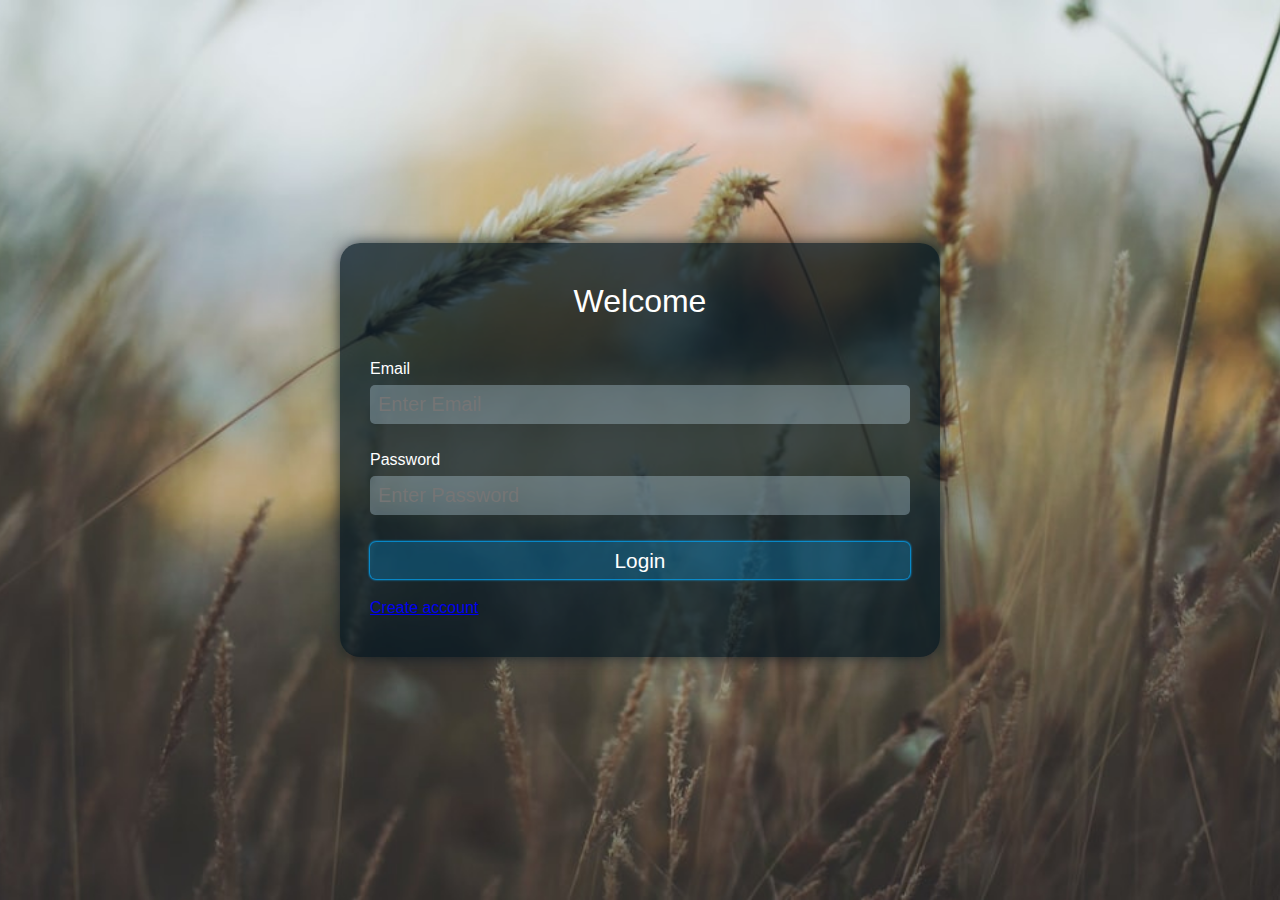
<file: index.html>
<!DOCTYPE html>
<html lang="en">
    <head>
        <meta charset="UTF-8">
        <meta http-equiv="x-ua-compatible" content="IE=edge">
        <meta name="viewport">
        <title>Document</title>
        <link rel="stylesheet" href="style.css">
    </head>
    <body>
        <div class="full-screen-container">
            <div class="login-container">
                <h1 class="login-title">Welcome</h1>
                <form action="post" class="form">
                    <div class="input-group">
                        <label for="email">Email</label>
                        <input type="email" class="email" name="email" placeholder="Enter Email" required>
                   <span>  </span>
                    </div>

                    <div class="input-group">
                        <label for="password">Password</label>
                        <input type="password" class="password" name="password" placeholder="Enter Password" required>
                        <span>  </span>
                    </div>
                    <button type="submit" class="login-button">Login</button>
                    <div class="sing-up-word"><a href="create.html">Create account</a></div>     
                </form>
            </div>
        </div>
    </body>
</html>
</file>
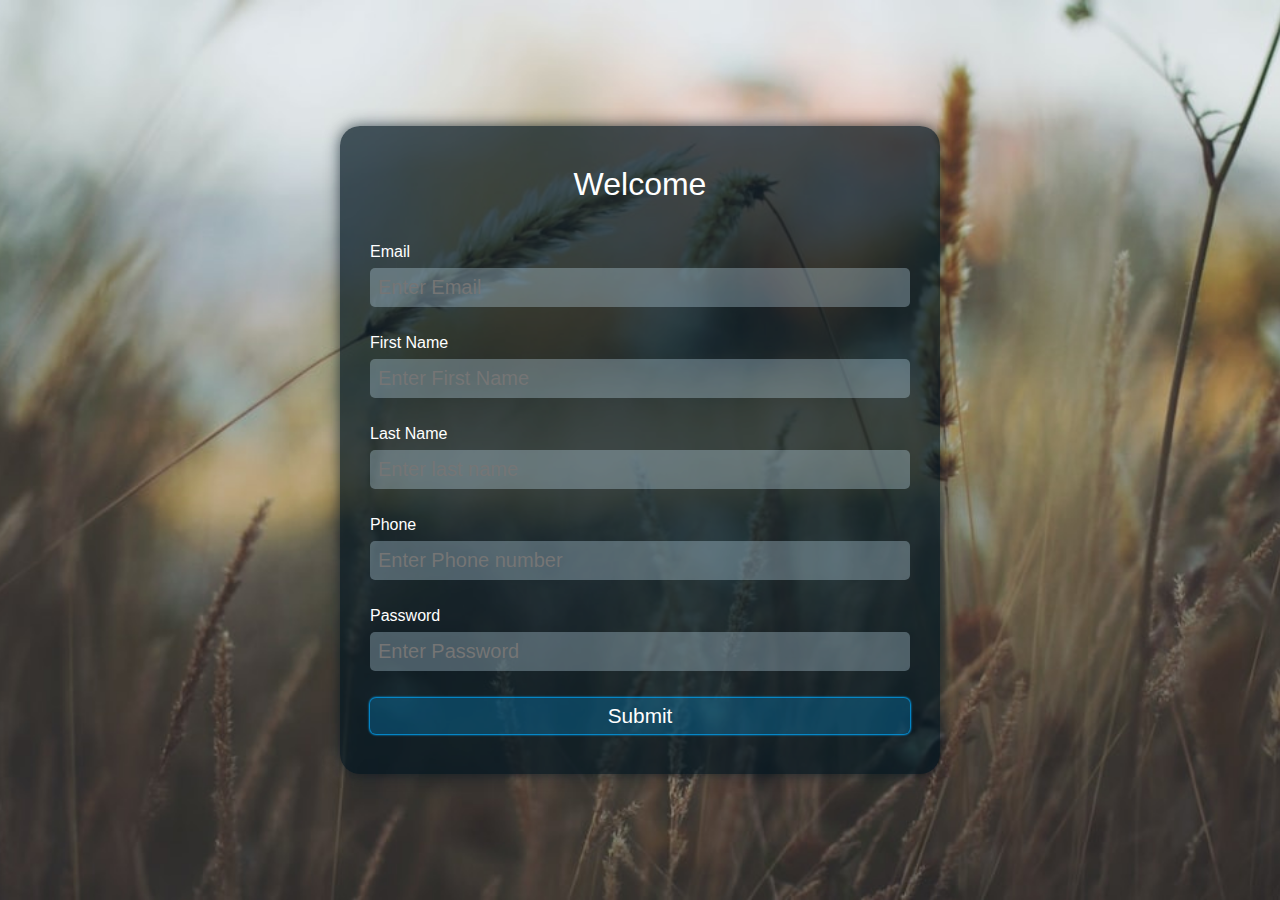
<file: create.html>
<!DOCTYPE html>
<html lang="en">
    <head>
        <meta charset="UTF-8">
        <meta http-equiv="x-ua-compatible" content="IE=edge">
        <meta name="viewport">
        <title>Document</title>
        <link rel="stylesheet" href="style.css">
    </head>
    <body>
        <div class="full-screen-container">
            <div class="login-container">
                <h1 class="login-title">Welcome</h1>
                <form action="post" class="form">
                    <div class="input-group">
                        <label for="email">Email</label>
                        <input type="email" class="email" name="email" placeholder="Enter Email" required>
                   <span>  </span>
                    </div>
                    <div class="input-group">
                        <label for="fname">First Name</label>
                        <input type="name" class="password" name="fname" placeholder="Enter First Name" required>
                        <span>  </span>
                    </div>

                    <div class="input-group">
                        <label for="password">Last Name</label>
                        <input type="name" class="password" name="lname" placeholder="Enter last name" required>
                        <span>  </span>
                    </div>

                    <div class="input-group">
                        <label for="password">Phone</label>
                        <input type="number" class="password" name="Pnumber" placeholder="Enter Phone number" required>
                        <span>  </span>
                    </div>


                    <div class="input-group">
                        <label for="password">Password</label>
                        <input type="password" class="password" name="password" placeholder="Enter Password" required>
                        <span>  </span>
                    </div>
                    <button type="submit" class="login-button">Submit</button>
                        
                </form>
            </div>
        </div>
    </body>
</html>
</file>
<file: style.css>
*, *::before, *::after {
box-sizing: border-box;
font-family: Arial, Helvetica, sans-serif;
}
:root{
--primary-light-hsl: 200, 100%, 91%;
--primary-hsl: 200, 100%, 50%;
--primary-dark-hsl:200, 100%, 6%;
--success-hsl: 100, 60%, 50%;
--error-hsl: 0, 0%, 50%;
}
body {
    margin: 0;
}
.full-screen-container {
    background-image: url(fields.jpg);
    height: 100vh;
    width: 100w;
    background-size: cover;
    background-position: center;
    display: flex;
    align-items: center;
    justify-content: center;
}

.login-title{
margin: 0;
color: white;
text-align: center;
font-size: 2rem;
font-weight: normal;
}

.login-container {
--color: hsl(var(--primary-dark-hsl), .7);
background-color: var(--color);
box-shadow: 0 0 15px 0 var(--color);
padding: 40px 30px;
width: 80%;
max-width: 600px;
border-radius: 20px;
}
.form{
    display: flex;
    flex-direction: column;
    gap: 20px;
    margin-top: 40px;
}
.input-group{
    display: flex;
    flex-direction: column;
    gap: 7px;
}
.input-group label{
    color: white;
    font-weight: lighter;
}
.input-group input{
    font-size: 1.25rem;
    padding: .4em;
    background-color: hsl(var(--primary-light-hsl), .3);
    border: none;
    outline: none;
    border-radius: .25em;
    color: white;
    font-weight: lighter;
}

.input-group input:focus{
    box-shadow: 0 0 2px 1px hsl(var(--primary-hsl));
}
.login-button{
    padding: .3em 1em;
    font-size: 1.3rem;
    color: white;
    background-color:hsl(var(--primary-hsl), .25);
    box-shadow: 0 0 2px 1px hsl(var(--primary-hsl));
    border-radius: .3em;
    border: none;
    outline: none;
    cursor: pointer;
}
.login-button:hover,
.login-button:focus{
    background-color: hsl(var(--primary-hsl), .5);
}
.sign-up-
</file>
